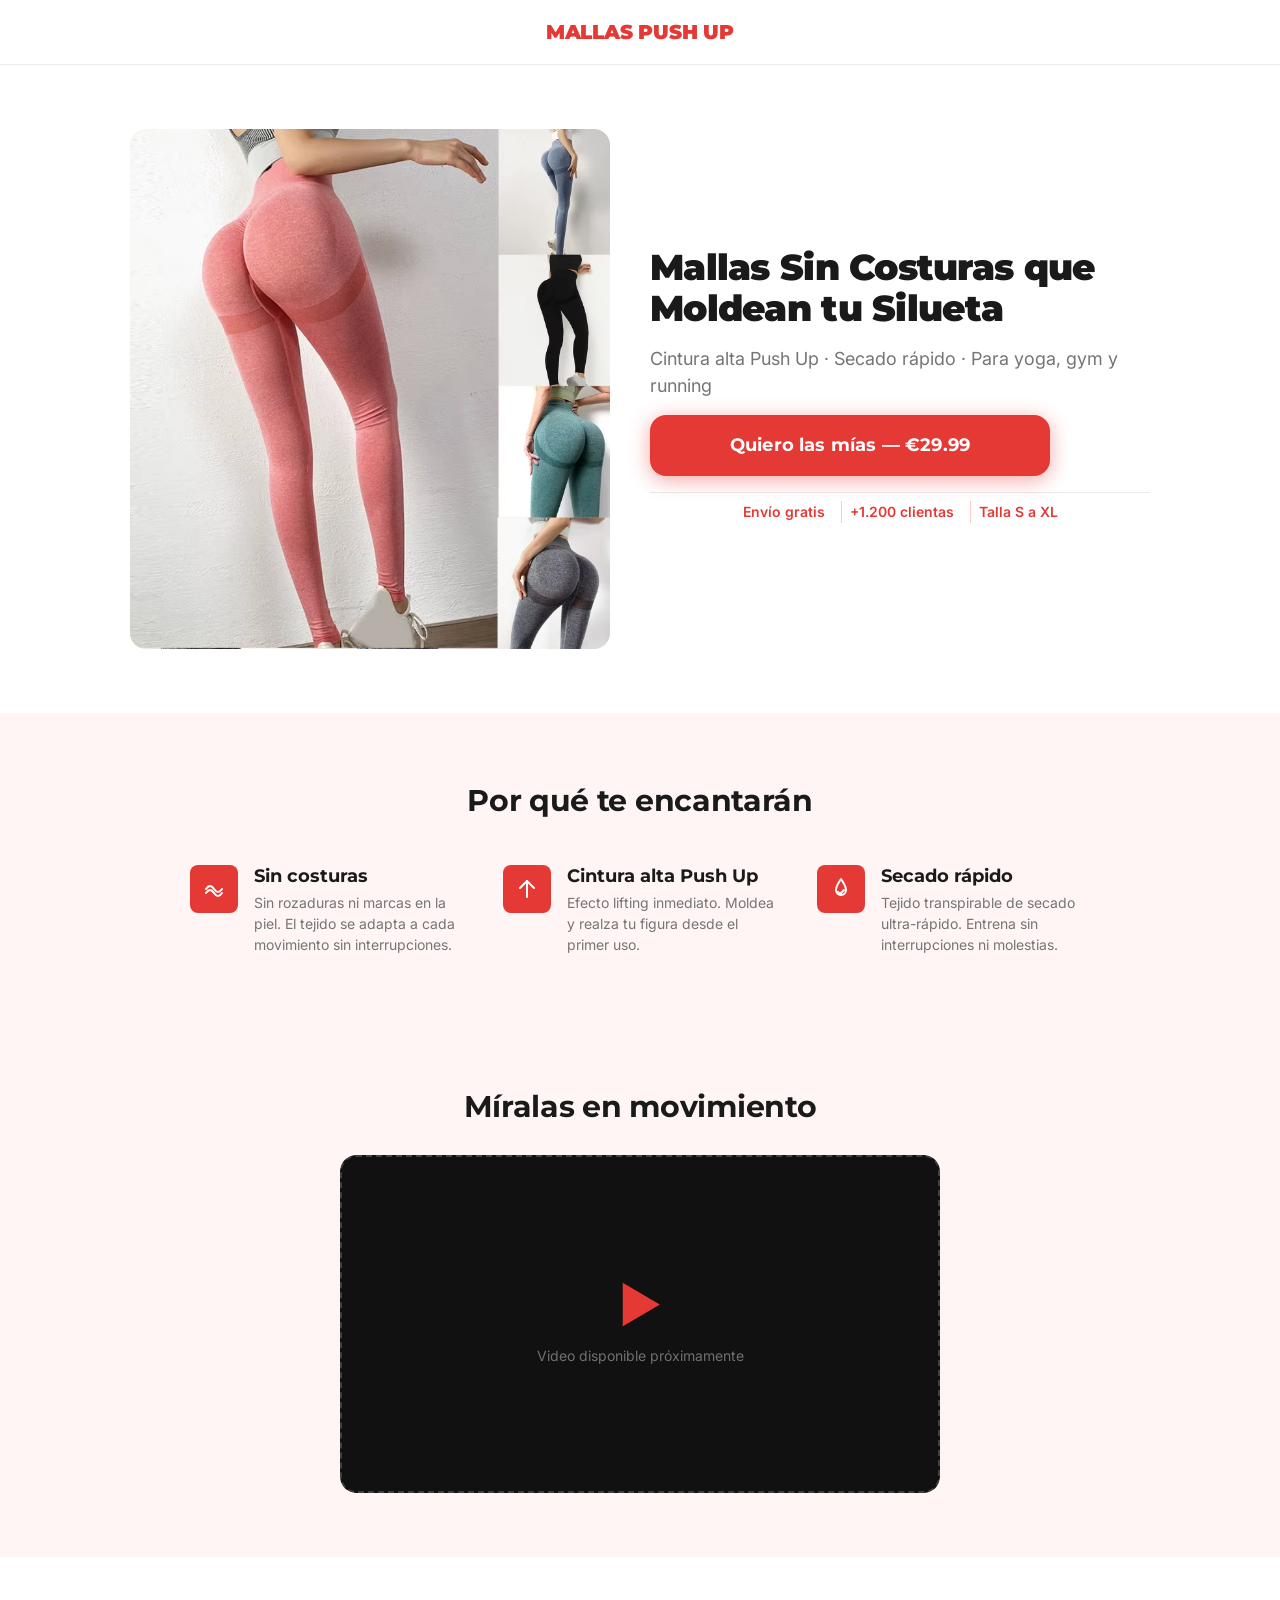
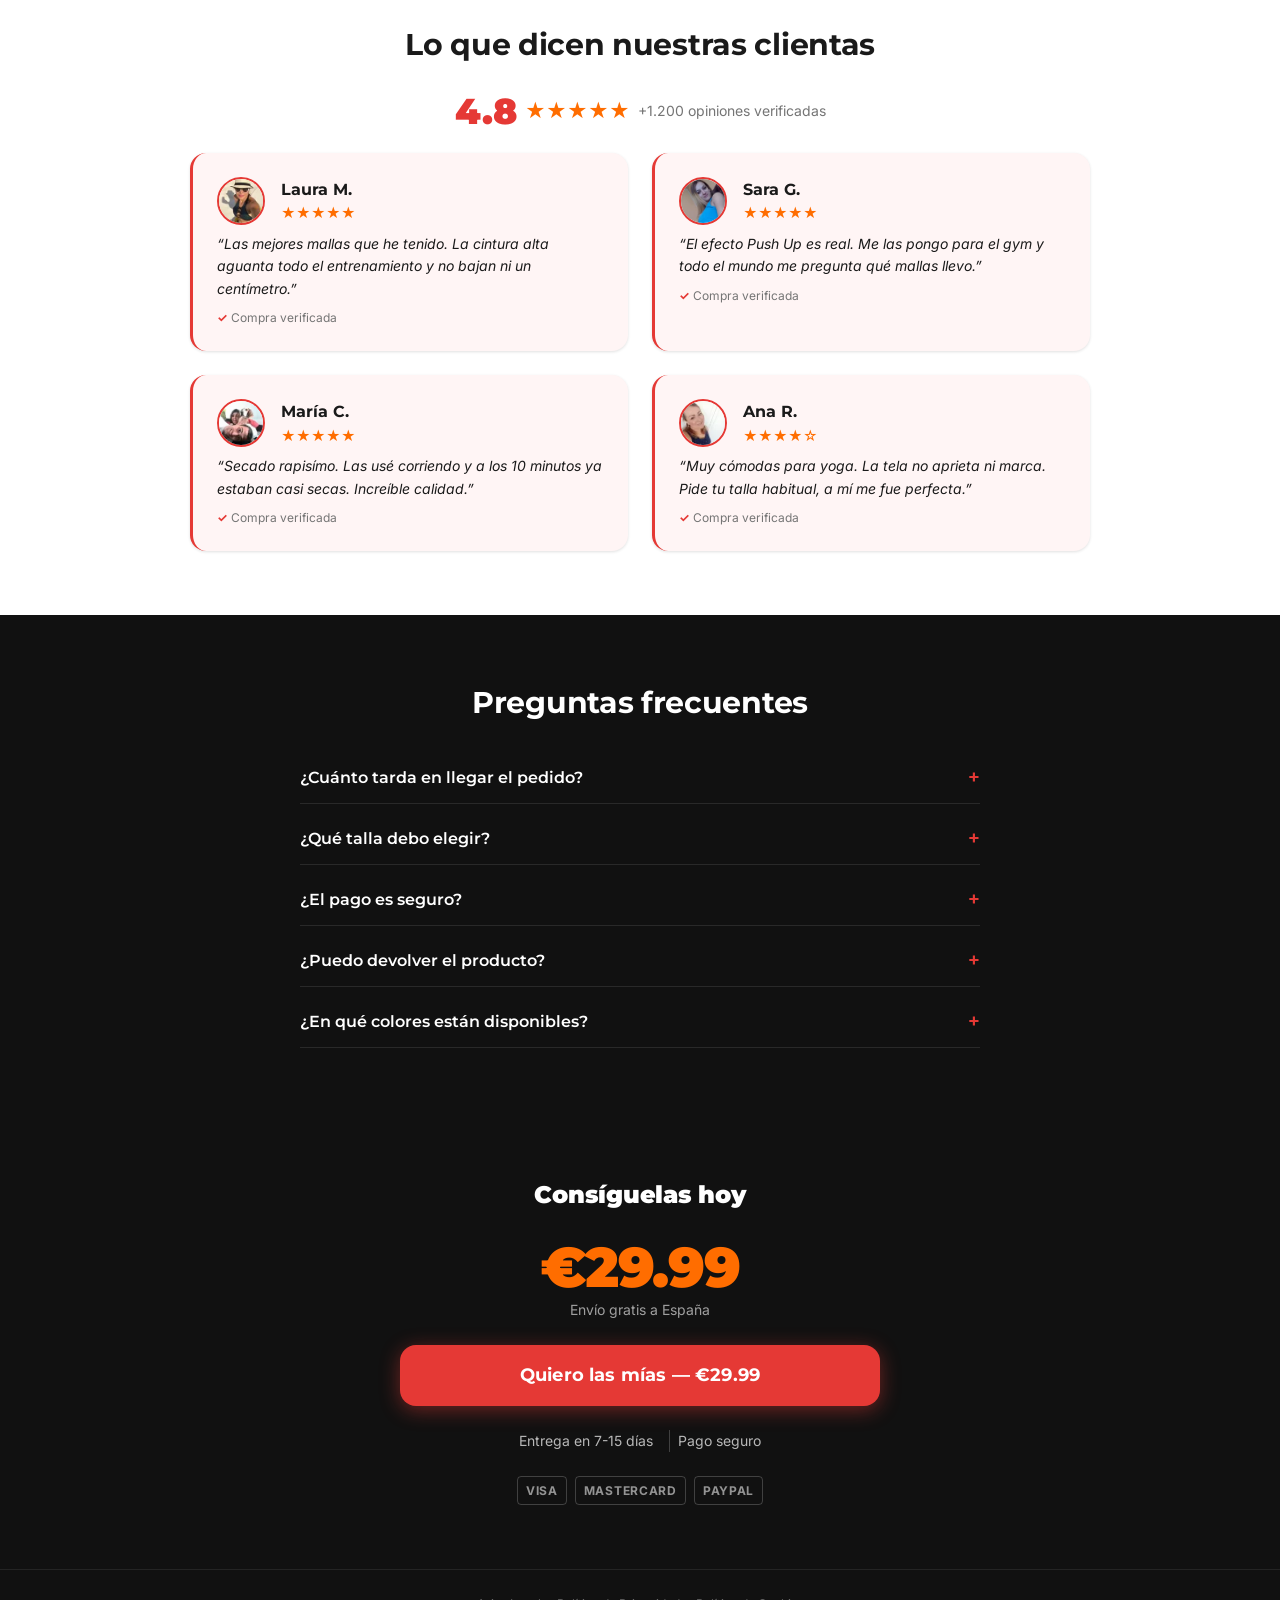
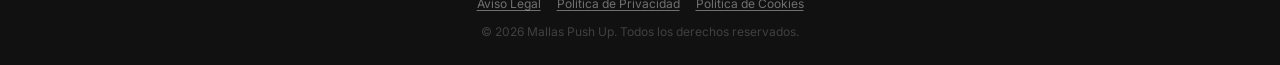
<file: landing-estructura.html>
<!DOCTYPE html>
<html lang="es">
<head>
  <meta charset="UTF-8">
  <meta name="viewport" content="width=device-width, initial-scale=1.0">

  <!-- ── TÍTULO Y DESCRIPCIÓN ──────────────────────────────────────── -->
  <title>Mallas Sin Costuras Push Up · Cintura Alta · €29.99 — Envío a España</title>
  <meta name="description" content="Mallas deportivas sin costuras para mujer con efecto Push Up. Cintura alta, secado rápido. Perfectas para yoga, gym y trotar. Solo €29.99. Envío gratis a España.">
  <link rel="canonical" href="https://DOMINIO-PENDIENTE/">

  <!-- ── PRECONNECT ─────────────────────────────────────────────────── -->
  <link rel="preconnect" href="https://fonts.googleapis.com">
  <link rel="preconnect" href="https://fonts.gstatic.com" crossorigin>
  <link rel="preconnect" href="https://js.stripe.com">

  <!-- ── PRELOAD HERO ───────────────────────────────────────────────── -->
  <link rel="preload" as="image" href="../../assets/images/mallas/mallas_colores.webp" fetchpriority="high">

  <!-- ── ESTILOS ────────────────────────────────────────────────────── -->
  <link rel="stylesheet" href="_brand_mallas.css">

  <!-- ── OPEN GRAPH ────────────────────────────────────────────────── -->
  <meta property="og:type" content="product">
  <meta property="og:site_name" content="Mallas Push Up">
  <meta property="og:url" content="https://DOMINIO-PENDIENTE/">
  <meta property="og:title" content="Mallas Sin Costuras Push Up · Cintura Alta · €29.99">
  <meta property="og:description" content="Mallas deportivas sin costuras con efecto Push Up. Cintura alta, secado rápido. Para yoga, gym y trotar. Solo €29.99. Envío gratis a España.">
  <meta property="og:image" content="https://DOMINIO-PENDIENTE/assets/images/mallas/mallas_colores.webp">
  <meta property="og:image:width" content="800">
  <meta property="og:image:height" content="800">
  <meta property="og:locale" content="es_ES">

  <!-- ── TWITTER CARD ──────────────────────────────────────────────── -->
  <meta name="twitter:card" content="summary_large_image">
  <meta name="twitter:title" content="Mallas Sin Costuras Push Up · Cintura Alta · €29.99">
  <meta name="twitter:description" content="Mallas deportivas sin costuras con efecto Push Up. Cintura alta, secado rápido. Solo €29.99. Envío gratis a España.">
  <meta name="twitter:image" content="https://DOMINIO-PENDIENTE/assets/images/mallas/mallas_colores.webp">

  <!-- ── STRUCTURED DATA ───────────────────────────────────────────── -->
  <script type="application/ld+json">
  {
    "@context": "https://schema.org",
    "@type": "Product",
    "name": "Mallas deportivas sin costuras para mujer, cintura alta Push Up",
    "description": "Mallas deportivas sin costuras para mujer. Cintura alta con efecto Push Up. Secado rápido, transpirable. Perfectas para yoga, gimnasio y trotar.",
    "image": "https://DOMINIO-PENDIENTE/assets/images/mallas/mallas_colores.webp",
    "brand": {
      "@type": "Brand",
      "name": "Mallas Push Up"
    },
    "offers": {
      "@type": "Offer",
      "priceCurrency": "EUR",
      "price": "29.99",
      "availability": "https://schema.org/InStock",
      "seller": {
        "@type": "Organization",
        "name": "Mallas Push Up"
      },
      "shippingDetails": {
        "@type": "OfferShippingDetails",
        "shippingDestination": {
          "@type": "DefinedRegion",
          "addressCountry": "ES"
        },
        "shippingRate": {
          "@type": "MonetaryAmount",
          "value": "0",
          "currency": "EUR"
        }
      }
    },
    "aggregateRating": {
      "@type": "AggregateRating",
      "ratingValue": "4.8",
      "reviewCount": "1200",
      "bestRating": "5",
      "worstRating": "1"
    },
    "review": [
      {
        "@type": "Review",
        "author": { "@type": "Person", "name": "Laura M." },
        "reviewRating": { "@type": "Rating", "ratingValue": "5", "bestRating": "5" },
        "reviewBody": "Las mejores mallas que he tenido. La cintura alta aguanta todo el entrenamiento y no bajan ni un centímetro."
      },
      {
        "@type": "Review",
        "author": { "@type": "Person", "name": "Sara G." },
        "reviewRating": { "@type": "Rating", "ratingValue": "5", "bestRating": "5" },
        "reviewBody": "El efecto Push Up es real. Me las pongo para el gym y todo el mundo me pregunta qué mallas llevo."
      },
      {
        "@type": "Review",
        "author": { "@type": "Person", "name": "María C." },
        "reviewRating": { "@type": "Rating", "ratingValue": "5", "bestRating": "5" },
        "reviewBody": "Secado rapidísimo. Las usé corriendo y a los 10 minutos ya estaban casi secas."
      },
      {
        "@type": "Review",
        "author": { "@type": "Person", "name": "Ana R." },
        "reviewRating": { "@type": "Rating", "ratingValue": "4", "bestRating": "5" },
        "reviewBody": "Muy cómodas para yoga. La tela no aprieta ni marca. Pide tu talla habitual."
      }
    ]
  }
  </script>

  <script type="application/ld+json">
  {
    "@context": "https://schema.org",
    "@type": "FAQPage",
    "mainEntity": [
      {
        "@type": "Question",
        "name": "¿Cuánto tarda en llegar el pedido?",
        "acceptedAnswer": { "@type": "Answer", "text": "El plazo de entrega es de 7 a 15 días hábiles a cualquier punto de España. Recibirás un número de seguimiento por email en cuanto el paquete salga." }
      },
      {
        "@type": "Question",
        "name": "¿Qué talla debo elegir?",
        "acceptedAnswer": { "@type": "Answer", "text": "Pide tu talla habitual. Las mallas tienen tejido elástico de cuatro vías que se adapta a tu cuerpo. Disponibles de S a XL." }
      },
      {
        "@type": "Question",
        "name": "¿El pago es seguro?",
        "acceptedAnswer": { "@type": "Answer", "text": "Sí. El pago lo gestiona Stripe, uno de los procesadores más seguros del mundo. Tus datos bancarios nunca pasan por nuestros servidores." }
      },
      {
        "@type": "Question",
        "name": "¿Puedo devolver el producto?",
        "acceptedAnswer": { "@type": "Answer", "text": "Si tienes algún problema con tu pedido, escríbenos por WhatsApp y lo resolvemos. Atención personalizada garantizada." }
      },
      {
        "@type": "Question",
        "name": "¿En qué colores están disponibles?",
        "acceptedAnswer": { "@type": "Answer", "text": "Disponibles en negro, rojo, azul, celeste, gris y verde." }
      }
    ]
  }
  </script>
</head>
<body>

  <header class="site-header">
    <div class="site-header__logo">
      <strong class="logo-text">Mallas Push Up</strong>
    </div>
  </header>

  <main>

    <section class="hero" aria-labelledby="hero-headline">
      <figure class="hero__image-wrapper">
        <img
          class="hero__image"
          src="../../assets/images/mallas/mallas_colores.webp"
          alt="Mallas deportivas sin costuras en varios colores, cintura alta Push Up para mujer"
          fetchpriority="high"
          width="800"
          height="800"
        >
      </figure>
      <div class="hero__content">
        <h1 id="hero-headline" class="hero__headline">Mallas Sin Costuras que Moldean tu Silueta</h1>
        <p class="hero__subheadline">Cintura alta Push Up &middot; Secado r&aacute;pido &middot; Para yoga, gym y running</p>
        <a class="cta-button" href="#checkout" aria-label="Comprar mallas deportivas por 29,99 euros">
          Quiero las m&iacute;as &mdash; &euro;29.99
        </a>
        <div class="trust-bar">
          <span>Env&iacute;o gratis</span>
          <span>+1.200 clientas</span>
          <span>Talla S a XL</span>
        </div>
      </div>
    </section>

    <section class="beneficios" aria-labelledby="beneficios-titulo">
      <h2 id="beneficios-titulo">Por qu&eacute; te encantar&aacute;n</h2>
      <ul class="beneficios__lista">

        <li class="beneficio-item">
          <span class="beneficio-item__icono" aria-hidden="true">
            <svg xmlns="http://www.w3.org/2000/svg" viewBox="0 0 24 24" fill="none" stroke="currentColor" stroke-width="2" stroke-linecap="round" stroke-linejoin="round" focusable="false">
              <path d="M4 12 Q8 6 12 12 Q16 18 20 12"/>
              <path d="M4 16 Q8 10 12 16 Q16 22 20 16"/>
            </svg>
          </span>
          <h3 class="beneficio-item__titulo">Sin costuras</h3>
          <p class="beneficio-item__texto">Sin rozaduras ni marcas en la piel. El tejido se adapta a cada movimiento sin interrupciones.</p>
        </li>

        <li class="beneficio-item">
          <span class="beneficio-item__icono" aria-hidden="true">
            <svg xmlns="http://www.w3.org/2000/svg" viewBox="0 0 24 24" fill="none" stroke="currentColor" stroke-width="2" stroke-linecap="round" stroke-linejoin="round" focusable="false">
              <path d="M12 20V4"/>
              <path d="M5 11l7-7 7 7"/>
            </svg>
          </span>
          <h3 class="beneficio-item__titulo">Cintura alta Push Up</h3>
          <p class="beneficio-item__texto">Efecto lifting inmediato. Moldea y realza tu figura desde el primer uso.</p>
        </li>

        <li class="beneficio-item">
          <span class="beneficio-item__icono" aria-hidden="true">
            <svg xmlns="http://www.w3.org/2000/svg" viewBox="0 0 24 24" fill="none" stroke="currentColor" stroke-width="2" stroke-linecap="round" stroke-linejoin="round" focusable="false">
              <path d="M12 2c-3.5 5-5 8-5 11a5 5 0 0010 0c0-3-1.5-6-5-11z"/>
              <path d="M9 15l2 2 4-4"/>
            </svg>
          </span>
          <h3 class="beneficio-item__titulo">Secado r&aacute;pido</h3>
          <p class="beneficio-item__texto">Tejido transpirable de secado ultra-r&aacute;pido. Entrena sin interrupciones ni molestias.</p>
        </li>

      </ul>
    </section>

    <section class="video-producto" aria-labelledby="video-titulo">
      <h2 id="video-titulo">M&iacute;ralas en movimiento</h2>
      <div class="video-producto__wrapper">
        <div class="video-producto__placeholder" aria-label="Video de producto pr&oacute;ximamente">
          <span class="video-producto__placeholder-icono" aria-hidden="true">&#9654;</span>
          <p class="video-producto__placeholder-texto">Video disponible pr&oacute;ximamente</p>
        </div>
        <!-- Cuando est&eacute; listo el video reemplazar el placeholder por:
        <video class="video-producto__video"
               src="assets/video/mallas-modelo.mp4"
               autoplay muted playsinline loop
               poster="../../assets/images/mallas/mallas_colores.webp">
        </video> -->
      </div>
    </section>

    <section class="resenas" aria-labelledby="resenas-titulo">
      <h2 id="resenas-titulo">Lo que dicen nuestras clientas</h2>
      <div class="resenas__agregado">
        <span class="resenas__puntuacion">4.8</span>
        <div class="resenas__estrellas" aria-label="4.8 sobre 5 estrellas">
          <span aria-hidden="true">&#9733;&#9733;&#9733;&#9733;&#9733;</span>
        </div>
        <span class="resenas__total">+1.200 opiniones verificadas</span>
      </div>
      <ul class="resenas__lista">

        <li class="resena-item">
          <div class="resena-item__header">
            <img class="resena-item__foto" src="../../assets/images/resenas/compradora-1.webp"
                 alt="Foto de Laura M., compradora verificada" loading="lazy" width="48" height="48">
            <div class="resena-item__meta">
              <strong class="resena-item__nombre">Laura M.</strong>
              <span class="resena-item__estrellas" aria-label="5 estrellas">&#9733;&#9733;&#9733;&#9733;&#9733;</span>
            </div>
          </div>
          <blockquote class="resena-item__texto">
            <p>&ldquo;Las mejores mallas que he tenido. La cintura alta aguanta todo el entrenamiento y no bajan ni un cent&iacute;metro.&rdquo;</p>
          </blockquote>
          <span class="resena-item__verificado">Compra verificada</span>
        </li>

        <li class="resena-item">
          <div class="resena-item__header">
            <img class="resena-item__foto" src="../../assets/images/resenas/compradora-2.webp"
                 alt="Foto de Sara G., compradora verificada" loading="lazy" width="48" height="48">
            <div class="resena-item__meta">
              <strong class="resena-item__nombre">Sara G.</strong>
              <span class="resena-item__estrellas" aria-label="5 estrellas">&#9733;&#9733;&#9733;&#9733;&#9733;</span>
            </div>
          </div>
          <blockquote class="resena-item__texto">
            <p>&ldquo;El efecto Push Up es real. Me las pongo para el gym y todo el mundo me pregunta qu&eacute; mallas llevo.&rdquo;</p>
          </blockquote>
          <span class="resena-item__verificado">Compra verificada</span>
        </li>

        <li class="resena-item">
          <div class="resena-item__header">
            <img class="resena-item__foto" src="../../assets/images/resenas/compradora-3.webp"
                 alt="Foto de Mar&iacute;a C., compradora verificada" loading="lazy" width="48" height="48">
            <div class="resena-item__meta">
              <strong class="resena-item__nombre">Mar&iacute;a C.</strong>
              <span class="resena-item__estrellas" aria-label="5 estrellas">&#9733;&#9733;&#9733;&#9733;&#9733;</span>
            </div>
          </div>
          <blockquote class="resena-item__texto">
            <p>&ldquo;Secado rapis&iacute;mo. Las us&eacute; corriendo y a los 10 minutos ya estaban casi secas. Incre&iacute;ble calidad.&rdquo;</p>
          </blockquote>
          <span class="resena-item__verificado">Compra verificada</span>
        </li>

        <li class="resena-item">
          <div class="resena-item__header">
            <img class="resena-item__foto" src="../../assets/images/resenas/compradora-4.webp"
                 alt="Foto de Ana R., compradora verificada" loading="lazy" width="48" height="48">
            <div class="resena-item__meta">
              <strong class="resena-item__nombre">Ana R.</strong>
              <span class="resena-item__estrellas" aria-label="4 estrellas">&#9733;&#9733;&#9733;&#9733;&#9734;</span>
            </div>
          </div>
          <blockquote class="resena-item__texto">
            <p>&ldquo;Muy c&oacute;modas para yoga. La tela no aprieta ni marca. Pide tu talla habitual, a m&iacute; me fue perfecta.&rdquo;</p>
          </blockquote>
          <span class="resena-item__verificado">Compra verificada</span>
        </li>

      </ul>
    </section>

    <section class="faq" aria-labelledby="faq-titulo">
      <h2 id="faq-titulo">Preguntas frecuentes</h2>
      <dl class="faq__lista">

        <div class="faq__item">
          <dt>
            <button class="faq__toggle" data-faq-toggle aria-expanded="false">
              &iquest;Cu&aacute;nto tarda en llegar el pedido?
              <span class="faq__icono" aria-hidden="true">+</span>
            </button>
          </dt>
          <dd class="faq__respuesta" hidden>
            <p>El plazo de entrega es de 7 a 15 d&iacute;as h&aacute;biles a cualquier punto de Espa&ntilde;a. Recibir&aacute;s un n&uacute;mero de seguimiento por email en cuanto el paquete salga.</p>
          </dd>
        </div>

        <div class="faq__item">
          <dt>
            <button class="faq__toggle" data-faq-toggle aria-expanded="false">
              &iquest;Qu&eacute; talla debo elegir?
              <span class="faq__icono" aria-hidden="true">+</span>
            </button>
          </dt>
          <dd class="faq__respuesta" hidden>
            <p>Pide tu talla habitual. Las mallas tienen tejido el&aacute;stico de cuatro v&iacute;as que se adapta a tu cuerpo. Disponibles de S a XL.</p>
          </dd>
        </div>

        <div class="faq__item">
          <dt>
            <button class="faq__toggle" data-faq-toggle aria-expanded="false">
              &iquest;El pago es seguro?
              <span class="faq__icono" aria-hidden="true">+</span>
            </button>
          </dt>
          <dd class="faq__respuesta" hidden>
            <p>S&iacute;. El pago lo gestiona Stripe, uno de los procesadores m&aacute;s seguros del mundo. Tus datos bancarios nunca pasan por nuestros servidores.</p>
          </dd>
        </div>

        <div class="faq__item">
          <dt>
            <button class="faq__toggle" data-faq-toggle aria-expanded="false">
              &iquest;Puedo devolver el producto?
              <span class="faq__icono" aria-hidden="true">+</span>
            </button>
          </dt>
          <dd class="faq__respuesta" hidden>
            <p>Si tienes alg&uacute;n problema con tu pedido, escr&iacute;benos por WhatsApp y lo resolvemos. Atenci&oacute;n personalizada garantizada.</p>
          </dd>
        </div>

        <div class="faq__item">
          <dt>
            <button class="faq__toggle" data-faq-toggle aria-expanded="false">
              &iquest;En qu&eacute; colores est&aacute;n disponibles?
              <span class="faq__icono" aria-hidden="true">+</span>
            </button>
          </dt>
          <dd class="faq__respuesta" hidden>
            <p>Disponibles en negro, rojo, azul, celeste, gris y verde. El color exacto puede variar ligeramente seg&uacute;n la pantalla.</p>
          </dd>
        </div>

      </dl>
    </section>

    <section class="checkout" id="checkout" aria-labelledby="checkout-titulo">
      <h2 id="checkout-titulo" class="checkout__titulo">Cons&iacute;guelas hoy</h2>
      <div class="checkout__precio">
        <span class="checkout__precio-valor">&euro;29.99</span>
        <span class="checkout__envio">Env&iacute;o gratis a Espa&ntilde;a</span>
      </div>
      <a class="cta-button" href="#" aria-label="Comprar mallas deportivas por 29,99 euros">
        Quiero las m&iacute;as &mdash; &euro;29.99
      </a>
      <div class="garantia">
        <span>Entrega en 7-15 d&iacute;as</span>
        <span>Pago seguro</span>
      </div>
      <div class="pagos" aria-label="M&eacute;todos de pago aceptados">
        <span class="pagos__item">Visa</span>
        <span class="pagos__item">Mastercard</span>
        <span class="pagos__item">PayPal</span>
      </div>
    </section>

  </main>

  <footer class="site-footer">
    <nav class="footer-legal" aria-label="P&aacute;ginas legales">
      <a href="legal/aviso-legal.html">Aviso Legal</a>
      <a href="legal/privacidad.html">Pol&iacute;tica de Privacidad</a>
      <a href="legal/cookies.html">Pol&iacute;tica de Cookies</a>
    </nav>
    <p class="footer-copyright">&copy; <span id="footer-year"></span> Mallas Push Up. Todos los derechos reservados.</p>
  </footer>

  <script type="module" defer src="_main.js"></script>
</body>
</html>
</file>
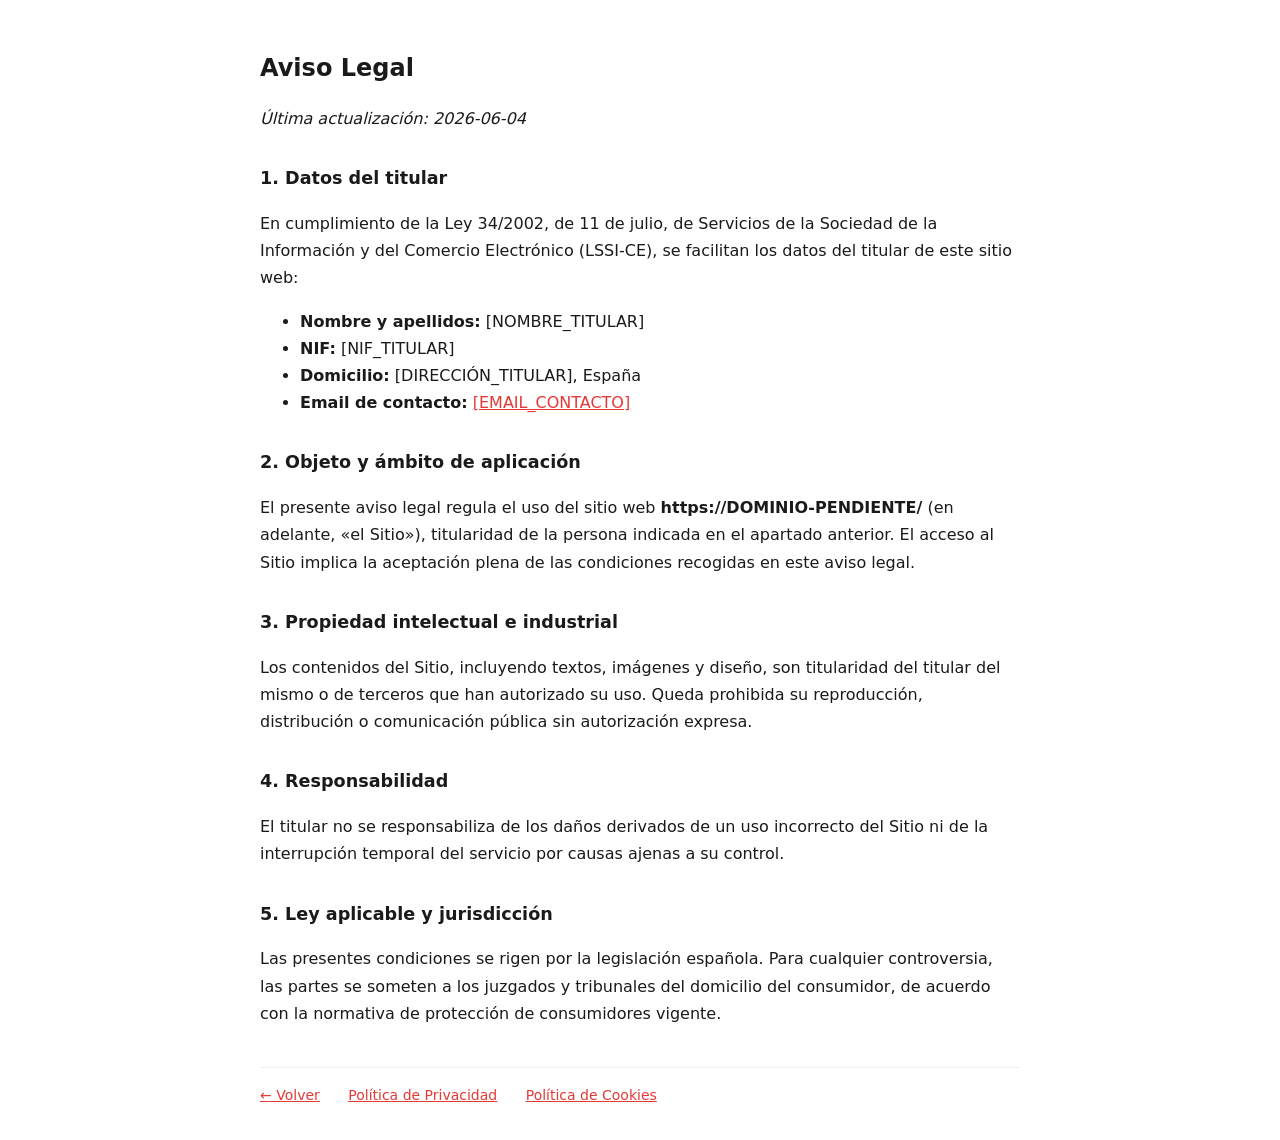
<file: legal/aviso-legal.html>
<!DOCTYPE html>
<html lang="es">
<head>
  <meta charset="UTF-8">
  <meta name="viewport" content="width=device-width, initial-scale=1.0">
  <title>Aviso Legal — Mallas Push Up</title>
  <meta name="robots" content="noindex, nofollow">
  <style>
    body { font-family: system-ui, sans-serif; max-width: 760px; margin: 0 auto; padding: 2rem 1.5rem; color: #1a1a1a; line-height: 1.7; }
    h1 { font-size: 1.5rem; margin-bottom: 0.5rem; }
    h2 { font-size: 1.1rem; margin-top: 2rem; }
    a { color: #E53935; }
    nav { margin-top: 2.5rem; border-top: 1px solid #eee; padding-top: 1rem; font-size: 0.875rem; }
    nav a { margin-right: 1.5rem; }
  </style>
</head>
<body>

  <h1>Aviso Legal</h1>
  <p><em>Última actualización: 2026-06-04</em></p>

  <h2>1. Datos del titular</h2>
  <p>
    En cumplimiento de la Ley 34/2002, de 11 de julio, de Servicios de la Sociedad de la Información y del Comercio Electrónico (LSSI-CE), se facilitan los datos del titular de este sitio web:
  </p>
  <ul>
    <li><strong>Nombre y apellidos:</strong> [NOMBRE_TITULAR]</li>
    <li><strong>NIF:</strong> [NIF_TITULAR]</li>
    <li><strong>Domicilio:</strong> [DIRECCIÓN_TITULAR], España</li>
    <li><strong>Email de contacto:</strong> <a href="mailto:[EMAIL_CONTACTO]">[EMAIL_CONTACTO]</a></li>
  </ul>

  <h2>2. Objeto y ámbito de aplicación</h2>
  <p>
    El presente aviso legal regula el uso del sitio web <strong>https://DOMINIO-PENDIENTE/</strong> (en adelante, «el Sitio»), titularidad de la persona indicada en el apartado anterior.
    El acceso al Sitio implica la aceptación plena de las condiciones recogidas en este aviso legal.
  </p>

  <h2>3. Propiedad intelectual e industrial</h2>
  <p>
    Los contenidos del Sitio, incluyendo textos, imágenes y diseño, son titularidad del titular del mismo o de terceros que han autorizado su uso.
    Queda prohibida su reproducción, distribución o comunicación pública sin autorización expresa.
  </p>

  <h2>4. Responsabilidad</h2>
  <p>
    El titular no se responsabiliza de los daños derivados de un uso incorrecto del Sitio ni de la interrupción temporal del servicio por causas ajenas a su control.
  </p>

  <h2>5. Ley aplicable y jurisdicción</h2>
  <p>
    Las presentes condiciones se rigen por la legislación española. Para cualquier controversia, las partes se someten a los juzgados y tribunales del domicilio del consumidor, de acuerdo con la normativa de protección de consumidores vigente.
  </p>

  <nav>
    <a href="../landing-estructura.html">← Volver</a>
    <a href="privacidad.html">Política de Privacidad</a>
    <a href="cookies.html">Política de Cookies</a>
  </nav>

</body>
</html>
</file>
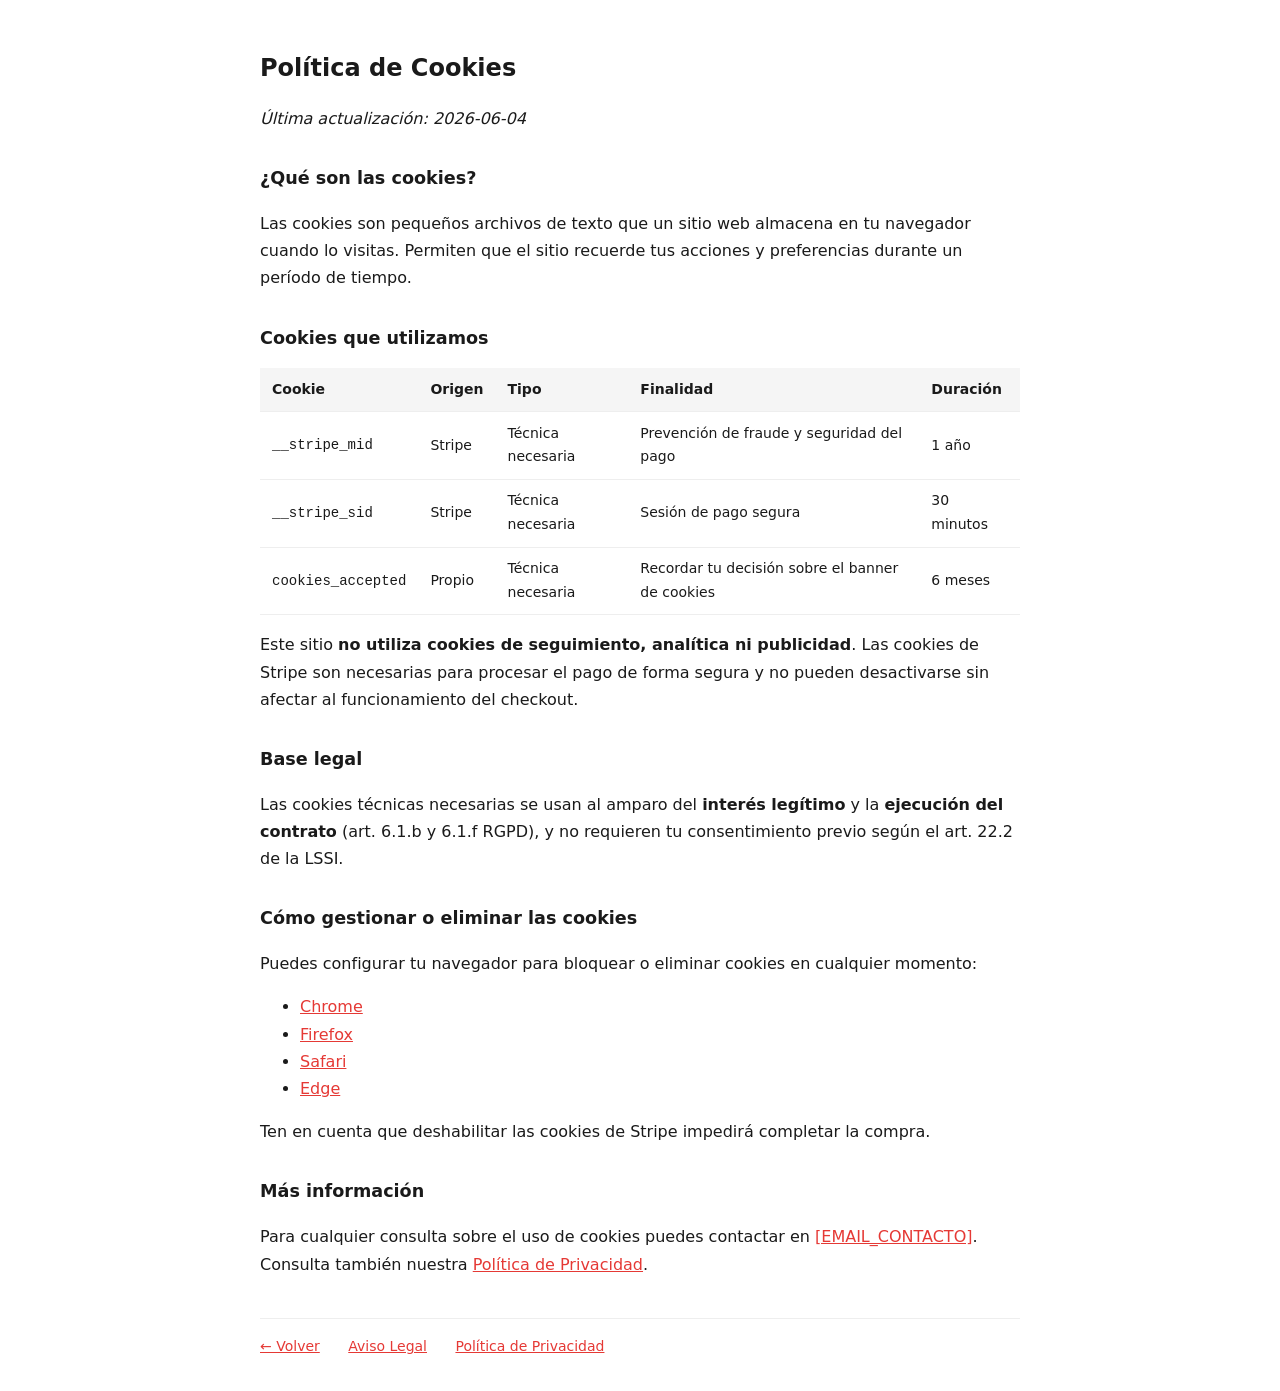
<file: legal/cookies.html>
<!DOCTYPE html>
<html lang="es">
<head>
  <meta charset="UTF-8">
  <meta name="viewport" content="width=device-width, initial-scale=1.0">
  <title>Política de Cookies — Mallas Push Up</title>
  <meta name="robots" content="noindex, nofollow">
  <style>
    body { font-family: system-ui, sans-serif; max-width: 760px; margin: 0 auto; padding: 2rem 1.5rem; color: #1a1a1a; line-height: 1.7; }
    h1 { font-size: 1.5rem; margin-bottom: 0.5rem; }
    h2 { font-size: 1.1rem; margin-top: 2rem; }
    a { color: #E53935; }
    table { width: 100%; border-collapse: collapse; font-size: 0.875rem; }
    th, td { text-align: left; padding: 0.6rem 0.75rem; border-bottom: 1px solid #eee; }
    th { background: #f5f5f5; }
    nav { margin-top: 2.5rem; border-top: 1px solid #eee; padding-top: 1rem; font-size: 0.875rem; }
    nav a { margin-right: 1.5rem; }
  </style>
</head>
<body>

  <h1>Política de Cookies</h1>
  <p><em>Última actualización: 2026-06-04</em></p>

  <h2>¿Qué son las cookies?</h2>
  <p>
    Las cookies son pequeños archivos de texto que un sitio web almacena en tu navegador cuando lo visitas.
    Permiten que el sitio recuerde tus acciones y preferencias durante un período de tiempo.
  </p>

  <h2>Cookies que utilizamos</h2>
  <table>
    <thead>
      <tr>
        <th>Cookie</th>
        <th>Origen</th>
        <th>Tipo</th>
        <th>Finalidad</th>
        <th>Duración</th>
      </tr>
    </thead>
    <tbody>
      <tr>
        <td><code>__stripe_mid</code></td>
        <td>Stripe</td>
        <td>Técnica necesaria</td>
        <td>Prevención de fraude y seguridad del pago</td>
        <td>1 año</td>
      </tr>
      <tr>
        <td><code>__stripe_sid</code></td>
        <td>Stripe</td>
        <td>Técnica necesaria</td>
        <td>Sesión de pago segura</td>
        <td>30 minutos</td>
      </tr>
      <tr>
        <td><code>cookies_accepted</code></td>
        <td>Propio</td>
        <td>Técnica necesaria</td>
        <td>Recordar tu decisión sobre el banner de cookies</td>
        <td>6 meses</td>
      </tr>
    </tbody>
  </table>

  <p>
    Este sitio <strong>no utiliza cookies de seguimiento, analítica ni publicidad</strong>.
    Las cookies de Stripe son necesarias para procesar el pago de forma segura y no pueden desactivarse sin afectar al funcionamiento del checkout.
  </p>

  <h2>Base legal</h2>
  <p>
    Las cookies técnicas necesarias se usan al amparo del <strong>interés legítimo</strong> y la <strong>ejecución del contrato</strong> (art. 6.1.b y 6.1.f RGPD), y no requieren tu consentimiento previo según el art. 22.2 de la LSSI.
  </p>

  <h2>Cómo gestionar o eliminar las cookies</h2>
  <p>Puedes configurar tu navegador para bloquear o eliminar cookies en cualquier momento:</p>
  <ul>
    <li><a href="https://support.google.com/chrome/answer/95647" target="_blank" rel="noopener">Chrome</a></li>
    <li><a href="https://support.mozilla.org/es/kb/habilitar-y-deshabilitar-cookies-sitios-web-rastrear-preferencias" target="_blank" rel="noopener">Firefox</a></li>
    <li><a href="https://support.apple.com/es-es/guide/safari/sfri11471/mac" target="_blank" rel="noopener">Safari</a></li>
    <li><a href="https://support.microsoft.com/es-es/microsoft-edge/eliminar-las-cookies-en-microsoft-edge-63947406-40ac-c3b8-57b9-2a946a29ae09" target="_blank" rel="noopener">Edge</a></li>
  </ul>
  <p>Ten en cuenta que deshabilitar las cookies de Stripe impedirá completar la compra.</p>

  <h2>Más información</h2>
  <p>
    Para cualquier consulta sobre el uso de cookies puedes contactar en
    <a href="mailto:[EMAIL_CONTACTO]">[EMAIL_CONTACTO]</a>.
    Consulta también nuestra <a href="privacidad.html">Política de Privacidad</a>.
  </p>

  <nav>
    <a href="../landing-estructura.html">← Volver</a>
    <a href="aviso-legal.html">Aviso Legal</a>
    <a href="privacidad.html">Política de Privacidad</a>
  </nav>

</body>
</html>
</file>
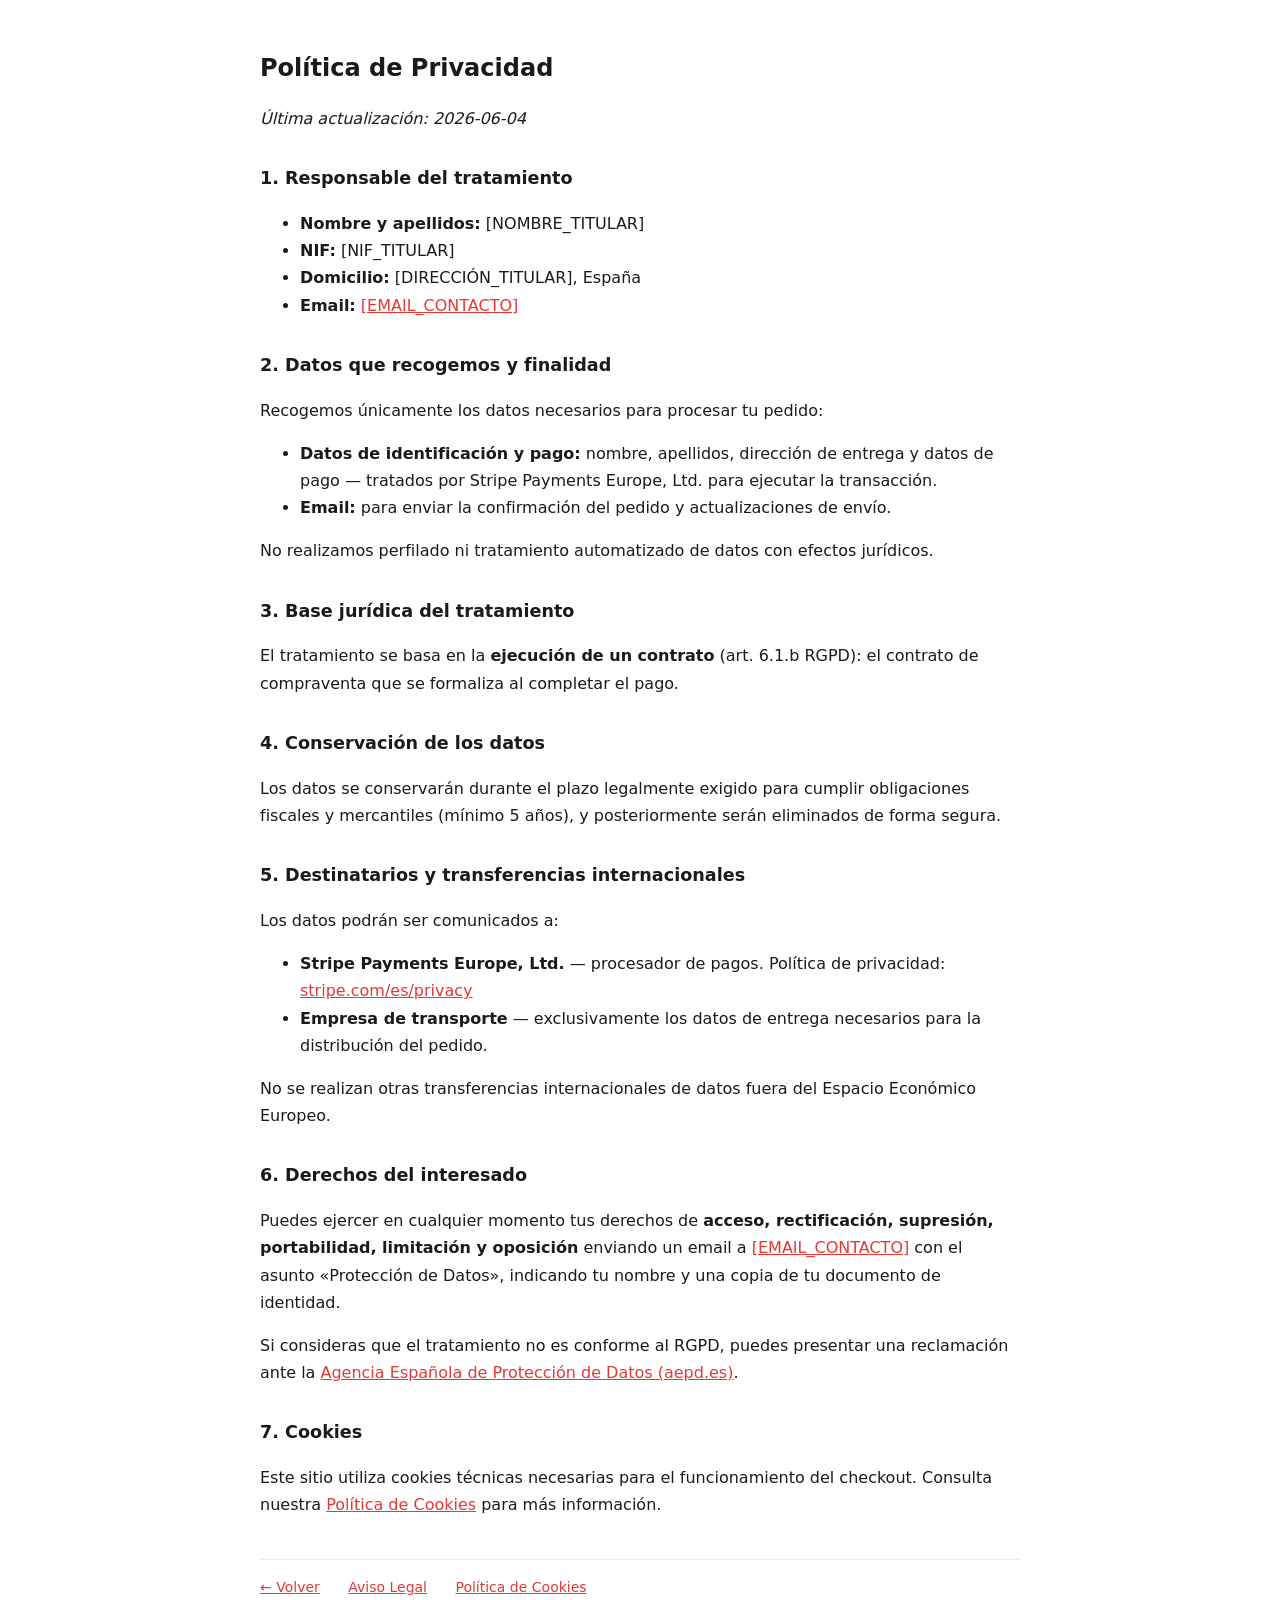
<file: legal/privacidad.html>
<!DOCTYPE html>
<html lang="es">
<head>
  <meta charset="UTF-8">
  <meta name="viewport" content="width=device-width, initial-scale=1.0">
  <title>Política de Privacidad — Mallas Push Up</title>
  <meta name="robots" content="noindex, nofollow">
  <style>
    body { font-family: system-ui, sans-serif; max-width: 760px; margin: 0 auto; padding: 2rem 1.5rem; color: #1a1a1a; line-height: 1.7; }
    h1 { font-size: 1.5rem; margin-bottom: 0.5rem; }
    h2 { font-size: 1.1rem; margin-top: 2rem; }
    a { color: #E53935; }
    nav { margin-top: 2.5rem; border-top: 1px solid #eee; padding-top: 1rem; font-size: 0.875rem; }
    nav a { margin-right: 1.5rem; }
  </style>
</head>
<body>

  <h1>Política de Privacidad</h1>
  <p><em>Última actualización: 2026-06-04</em></p>

  <h2>1. Responsable del tratamiento</h2>
  <ul>
    <li><strong>Nombre y apellidos:</strong> [NOMBRE_TITULAR]</li>
    <li><strong>NIF:</strong> [NIF_TITULAR]</li>
    <li><strong>Domicilio:</strong> [DIRECCIÓN_TITULAR], España</li>
    <li><strong>Email:</strong> <a href="mailto:[EMAIL_CONTACTO]">[EMAIL_CONTACTO]</a></li>
  </ul>

  <h2>2. Datos que recogemos y finalidad</h2>
  <p>Recogemos únicamente los datos necesarios para procesar tu pedido:</p>
  <ul>
    <li><strong>Datos de identificación y pago:</strong> nombre, apellidos, dirección de entrega y datos de pago — tratados por Stripe Payments Europe, Ltd. para ejecutar la transacción.</li>
    <li><strong>Email:</strong> para enviar la confirmación del pedido y actualizaciones de envío.</li>
  </ul>
  <p>No realizamos perfilado ni tratamiento automatizado de datos con efectos jurídicos.</p>

  <h2>3. Base jurídica del tratamiento</h2>
  <p>
    El tratamiento se basa en la <strong>ejecución de un contrato</strong> (art. 6.1.b RGPD): el contrato de compraventa que se formaliza al completar el pago.
  </p>

  <h2>4. Conservación de los datos</h2>
  <p>
    Los datos se conservarán durante el plazo legalmente exigido para cumplir obligaciones fiscales y mercantiles (mínimo 5 años), y posteriormente serán eliminados de forma segura.
  </p>

  <h2>5. Destinatarios y transferencias internacionales</h2>
  <p>Los datos podrán ser comunicados a:</p>
  <ul>
    <li><strong>Stripe Payments Europe, Ltd.</strong> — procesador de pagos. Política de privacidad: <a href="https://stripe.com/es/privacy" target="_blank" rel="noopener">stripe.com/es/privacy</a></li>
    <li><strong>Empresa de transporte</strong> — exclusivamente los datos de entrega necesarios para la distribución del pedido.</li>
  </ul>
  <p>No se realizan otras transferencias internacionales de datos fuera del Espacio Económico Europeo.</p>

  <h2>6. Derechos del interesado</h2>
  <p>Puedes ejercer en cualquier momento tus derechos de <strong>acceso, rectificación, supresión, portabilidad, limitación y oposición</strong> enviando un email a <a href="mailto:[EMAIL_CONTACTO]">[EMAIL_CONTACTO]</a> con el asunto «Protección de Datos», indicando tu nombre y una copia de tu documento de identidad.</p>
  <p>Si consideras que el tratamiento no es conforme al RGPD, puedes presentar una reclamación ante la <a href="https://www.aepd.es" target="_blank" rel="noopener">Agencia Española de Protección de Datos (aepd.es)</a>.</p>

  <h2>7. Cookies</h2>
  <p>Este sitio utiliza cookies técnicas necesarias para el funcionamiento del checkout. Consulta nuestra <a href="cookies.html">Política de Cookies</a> para más información.</p>

  <nav>
    <a href="../landing-estructura.html">← Volver</a>
    <a href="aviso-legal.html">Aviso Legal</a>
    <a href="cookies.html">Política de Cookies</a>
  </nav>

</body>
</html>
</file>
<file: _brand_mallas.css>
@import url('https://fonts.googleapis.com/css2?family=Montserrat:wght@700;900&family=Inter:wght@400;600&display=swap');

/* ============================================================
   VARIABLES
   ============================================================ */
:root {
  --color-primary:      #E53935;
  --color-primary-dark: #B71C1C;
  --color-accent:       #FF6D00;
  --color-bg:           #FFFFFF;
  --color-bg-alt:       #FFF5F5;
  --color-bg-dark:      #111111;
  --color-text:         #1A1A1A;
  --color-text-inv:     #FFFFFF;
  --color-muted:        #757575;

  --font-heading: 'Montserrat', sans-serif;
  --font-body:    'Inter', sans-serif;

  --text-xs:   0.75rem;
  --text-sm:   0.875rem;
  --text-base: 1rem;
  --text-lg:   1.125rem;
  --text-xl:   1.25rem;
  --text-2xl:  1.5rem;
  --text-3xl:  1.875rem;
  --text-4xl:  2.25rem;

  --space-xs:  4px;
  --space-sm:  8px;
  --space-md:  16px;
  --space-lg:  24px;
  --space-xl:  40px;
  --space-2xl: 64px;

  --radius-sm:  4px;
  --radius-md:  8px;
  --radius-lg:  16px;

  --shadow-sm:  0 1px 3px rgba(0, 0, 0, 0.12);
  --shadow-md:  0 4px 12px rgba(0, 0, 0, 0.15);
  --shadow-cta: 0 4px 20px rgba(229, 57, 53, 0.45);
}

/* ============================================================
   RESET
   ============================================================ */
*, *::before, *::after {
  box-sizing: border-box;
  margin: 0;
  padding: 0;
}

html {
  font-size: 16px;
  scroll-behavior: smooth;
}

body {
  font-family: var(--font-body);
  font-size: var(--text-base);
  color: var(--color-text);
  background-color: var(--color-bg);
  line-height: 1.6;
  -webkit-font-smoothing: antialiased;
  padding-bottom: 76px; /* espacio para sticky CTA bar */
}

img {
  max-width: 100%;
  height: auto;
  display: block;
}

a {
  color: inherit;
  text-decoration: none;
}

ul {
  list-style: none;
}

@media (prefers-reduced-motion: reduce) {
  *, *::before, *::after {
    animation-duration: 0.01ms !important;
    transition-duration: 0.01ms !important;
  }
}

/* ============================================================
   CTA BUTTON
   ============================================================ */
.cta-button {
  display: flex;
  align-items: center;
  justify-content: center;
  width: 100%;
  min-height: 48px;
  padding: var(--space-md) var(--space-lg);
  background-color: var(--color-primary);
  color: var(--color-text-inv);
  font-family: var(--font-heading);
  font-size: var(--text-lg);
  font-weight: 700;
  text-align: center;
  border-radius: var(--radius-lg);
  cursor: pointer;
  box-shadow: var(--shadow-cta);
  transition: background-color 0.15s ease, transform 0.1s ease;
  letter-spacing: 0.01em;
}

.cta-button:hover {
  background-color: var(--color-primary-dark);
}

.cta-button:active {
  transform: scale(0.97);
}

/* ============================================================
   HEADER
   ============================================================ */
.site-header {
  padding: var(--space-sm) var(--space-md);
  text-align: center;
  background-color: var(--color-bg);
  border-bottom: 1px solid rgba(0, 0, 0, 0.08);
}

.logo-text {
  font-family: var(--font-heading);
  font-size: var(--text-xl);
  font-weight: 900;
  color: var(--color-primary);
  letter-spacing: -0.01em;
  text-transform: uppercase;
}

/* ============================================================
   HERO
   ============================================================ */
.hero {
  display: flex;
  flex-direction: column;
}

.hero__image-wrapper {
  width: 100%;
  aspect-ratio: 1 / 1;
  overflow: hidden;
  margin: 0;
}

.hero__image {
  width: 100%;
  height: 100%;
  object-fit: cover;
  object-position: center top;
}

.hero__content {
  padding: var(--space-lg) var(--space-md);
  display: flex;
  flex-direction: column;
  gap: var(--space-md);
}

.hero__headline {
  font-family: var(--font-heading);
  font-size: var(--text-3xl);
  font-weight: 900;
  line-height: 1.15;
  color: var(--color-text);
  letter-spacing: -0.02em;
}

.hero__subheadline {
  font-size: var(--text-base);
  color: var(--color-muted);
  line-height: 1.5;
}

/* ============================================================
   TRUST BAR
   ============================================================ */
.trust-bar {
  display: flex;
  flex-wrap: wrap;
  justify-content: center;
  align-items: center;
  gap: var(--space-xs) var(--space-sm);
  padding: var(--space-sm) 0;
  border-top: 1px solid rgba(0, 0, 0, 0.08);
}

.trust-bar span {
  font-size: var(--text-sm);
  font-weight: 600;
  color: var(--color-primary);
  white-space: nowrap;
  padding: 0 var(--space-sm);
}

.trust-bar span + span {
  border-left: 1px solid rgba(229, 57, 53, 0.25);
}

/* ============================================================
   BENEFICIOS
   ============================================================ */
.beneficios {
  padding: var(--space-xl) var(--space-md);
  background-color: var(--color-bg-alt);
}

.beneficios > h2 {
  font-family: var(--font-heading);
  font-size: var(--text-2xl);
  font-weight: 700;
  color: var(--color-text);
  text-align: center;
  margin-bottom: var(--space-lg);
  letter-spacing: -0.01em;
}

.beneficios__lista {
  display: flex;
  flex-direction: column;
  gap: var(--space-lg);
}

.beneficio-item {
  display: grid;
  grid-template-columns: 48px 1fr;
  grid-template-rows: auto auto;
  column-gap: var(--space-md);
  align-items: start;
}

.beneficio-item__icono {
  grid-column: 1;
  grid-row: 1 / 3;
  display: flex;
  align-items: center;
  justify-content: center;
  width: 48px;
  height: 48px;
  background-color: var(--color-primary);
  border-radius: var(--radius-md);
  color: var(--color-text-inv);
  flex-shrink: 0;
}

.beneficio-item__icono svg {
  width: 24px;
  height: 24px;
}

.beneficio-item__titulo {
  grid-column: 2;
  grid-row: 1;
  font-family: var(--font-heading);
  font-size: var(--text-lg);
  font-weight: 700;
  color: var(--color-text);
  line-height: 1.3;
}

.beneficio-item__texto {
  grid-column: 2;
  grid-row: 2;
  font-size: var(--text-sm);
  color: var(--color-muted);
  line-height: 1.5;
  margin-top: var(--space-xs);
}

/* ============================================================
   CHECKOUT
   ============================================================ */
.checkout {
  padding: var(--space-xl) var(--space-md);
  background-color: var(--color-bg-dark);
  color: var(--color-text-inv);
  text-align: center;
  display: flex;
  flex-direction: column;
  align-items: center;
  gap: var(--space-lg);
}

.checkout__titulo {
  font-family: var(--font-heading);
  font-size: var(--text-2xl);
  font-weight: 900;
  letter-spacing: -0.01em;
}

.checkout__precio {
  display: flex;
  flex-direction: column;
  align-items: center;
  gap: var(--space-xs);
}

.checkout__precio-valor {
  font-family: var(--font-heading);
  font-size: var(--text-4xl);
  font-weight: 900;
  color: var(--color-accent);
  letter-spacing: -0.02em;
  line-height: 1;
}

.checkout__envio {
  font-size: var(--text-sm);
  color: rgba(255, 255, 255, 0.6);
}

.checkout .cta-button {
  max-width: 480px;
}

/* ============================================================
   GARANTIA
   ============================================================ */
.garantia {
  display: flex;
  flex-wrap: wrap;
  justify-content: center;
  align-items: center;
  gap: var(--space-xs) var(--space-sm);
}

.garantia span {
  font-size: var(--text-sm);
  color: rgba(255, 255, 255, 0.7);
  white-space: nowrap;
  padding: 0 var(--space-sm);
}

.garantia span + span {
  border-left: 1px solid rgba(255, 255, 255, 0.2);
}

/* ============================================================
   PAGOS
   ============================================================ */
.pagos {
  display: flex;
  justify-content: center;
  align-items: center;
  gap: var(--space-sm);
}

.pagos__item {
  font-size: var(--text-xs);
  font-weight: 700;
  color: rgba(255, 255, 255, 0.55);
  text-transform: uppercase;
  letter-spacing: 0.06em;
  border: 1px solid rgba(255, 255, 255, 0.2);
  padding: var(--space-xs) var(--space-sm);
  border-radius: var(--radius-sm);
}

/* ============================================================
   FOOTER
   ============================================================ */
.site-footer {
  padding: var(--space-lg) var(--space-md);
  background-color: var(--color-bg-dark);
  border-top: 1px solid rgba(255, 255, 255, 0.08);
  text-align: center;
}

.footer-legal {
  display: flex;
  flex-wrap: wrap;
  justify-content: center;
  gap: var(--space-xs) var(--space-md);
  margin-bottom: var(--space-sm);
}

.footer-legal a {
  font-size: var(--text-xs);
  color: rgba(255, 255, 255, 0.4);
  text-decoration: underline;
  text-underline-offset: 2px;
  transition: color 0.15s ease;
}

.footer-legal a:hover {
  color: rgba(255, 255, 255, 0.8);
}

.footer-copyright {
  font-size: var(--text-xs);
  color: rgba(255, 255, 255, 0.2);
}

/* ============================================================
   STICKY CTA BAR (móvil)
   — Requiere elemento .sticky-cta-bar en HTML (solicitud a FRONT)
   — JS añade .is-hidden cuando el CTA principal es visible en viewport
   ============================================================ */
.sticky-cta-bar {
  position: fixed;
  bottom: 0;
  left: 0;
  right: 0;
  padding: var(--space-sm) var(--space-md);
  padding-bottom: calc(var(--space-sm) + env(safe-area-inset-bottom, 0px));
  background-color: var(--color-bg);
  border-top: 2px solid var(--color-primary);
  box-shadow: 0 -4px 16px rgba(0, 0, 0, 0.15);
  z-index: 100;
}

.sticky-cta-bar.is-hidden {
  display: none;
}

/* ============================================================
   VIDEO PRODUCTO
   ============================================================ */
.video-producto {
  padding: var(--space-xl) var(--space-md);
  background-color: var(--color-bg-alt);
  text-align: center;
}

.video-producto > h2 {
  font-family: var(--font-heading);
  font-size: var(--text-2xl);
  font-weight: 700;
  color: var(--color-text);
  margin-bottom: var(--space-lg);
  letter-spacing: -0.01em;
}

.video-producto__wrapper {
  max-width: 360px;
  margin: 0 auto;
  border-radius: var(--radius-lg);
  overflow: hidden;
}

.video-producto__placeholder {
  aspect-ratio: 9 / 16;
  background-color: var(--color-bg-dark);
  display: flex;
  flex-direction: column;
  align-items: center;
  justify-content: center;
  gap: var(--space-md);
  border: 2px dashed rgba(255, 255, 255, 0.2);
  border-radius: var(--radius-lg);
}

.video-producto__placeholder-icono {
  font-size: 48px;
  color: var(--color-primary);
  cursor: pointer;
  line-height: 1;
}

.video-producto__placeholder-texto {
  font-size: var(--text-sm);
  color: rgba(255, 255, 255, 0.4);
}

.video-producto__video {
  width: 100%;
  display: block;
}

/* ============================================================
   RESEÑAS
   ============================================================ */
.resenas {
  padding: var(--space-xl) var(--space-md);
  background-color: var(--color-bg);
}

.resenas > h2 {
  font-family: var(--font-heading);
  font-size: var(--text-2xl);
  font-weight: 700;
  color: var(--color-text);
  text-align: center;
  margin-bottom: var(--space-lg);
  letter-spacing: -0.01em;
}

.resenas__agregado {
  display: flex;
  align-items: center;
  justify-content: center;
  gap: var(--space-sm);
  margin-bottom: var(--space-lg);
}

.resenas__puntuacion {
  font-family: var(--font-heading);
  font-size: var(--text-4xl);
  font-weight: 900;
  color: var(--color-primary);
  line-height: 1;
}

.resenas__estrellas {
  font-size: var(--text-xl);
  color: var(--color-accent);
  line-height: 1;
}

.resenas__total {
  font-size: var(--text-sm);
  color: var(--color-muted);
}

.resenas__lista {
  display: flex;
  flex-direction: column;
  gap: var(--space-lg);
}

.resena-item {
  padding: var(--space-lg);
  background-color: var(--color-bg-alt);
  border-radius: var(--radius-lg);
  border-left: 3px solid var(--color-primary);
  box-shadow: var(--shadow-sm);
}

.resena-item__header {
  display: flex;
  align-items: center;
  gap: var(--space-md);
  margin-bottom: var(--space-sm);
}

.resena-item__foto {
  width: 48px;
  height: 48px;
  border-radius: 50%;
  object-fit: cover;
  border: 2px solid var(--color-primary);
  flex-shrink: 0;
}

.resena-item__nombre {
  display: block;
  font-family: var(--font-heading);
  font-size: var(--text-base);
  font-weight: 700;
  color: var(--color-text);
}

.resena-item__estrellas {
  display: block;
  font-size: var(--text-sm);
  color: var(--color-accent);
}

.resena-item__texto p {
  font-size: var(--text-sm);
  color: var(--color-text);
  line-height: 1.6;
  font-style: italic;
}

.resena-item__verificado {
  display: block;
  margin-top: var(--space-sm);
  font-size: var(--text-xs);
  color: var(--color-muted);
}

.resena-item__verificado::before {
  content: '✓ ';
  color: var(--color-primary);
  font-weight: 700;
}

/* ============================================================
   FAQ
   ============================================================ */
.faq {
  padding: var(--space-xl) var(--space-md);
  background-color: var(--color-bg-dark);
  color: var(--color-text-inv);
}

.faq > h2 {
  font-family: var(--font-heading);
  font-size: var(--text-2xl);
  font-weight: 700;
  text-align: center;
  margin-bottom: var(--space-lg);
  letter-spacing: -0.01em;
}

.faq__lista {
  max-width: 680px;
  margin: 0 auto;
  display: flex;
  flex-direction: column;
  gap: var(--space-sm);
}

.faq__item {
  border-bottom: 1px solid rgba(255, 255, 255, 0.1);
}

.faq__toggle {
  width: 100%;
  background: none;
  border: none;
  color: var(--color-text-inv);
  font-family: var(--font-heading);
  font-size: var(--text-base);
  font-weight: 600;
  padding: var(--space-md) 0;
  text-align: left;
  cursor: pointer;
  display: flex;
  justify-content: space-between;
  align-items: center;
  gap: var(--space-md);
  transition: color 0.15s ease;
}

.faq__toggle:hover {
  color: var(--color-accent);
}

.faq__icono {
  font-size: var(--text-xl);
  color: var(--color-primary);
  flex-shrink: 0;
  transition: transform 0.2s ease;
  line-height: 1;
}

.faq__toggle[aria-expanded="true"] .faq__icono {
  transform: rotate(45deg);
}

.faq__respuesta {
  padding-bottom: var(--space-md);
}

.faq__respuesta p {
  font-size: var(--text-sm);
  color: rgba(255, 255, 255, 0.7);
  line-height: 1.6;
}

/* ============================================================
   DESKTOP (768px+)
   ============================================================ */
@media (min-width: 768px) {
  body {
    padding-bottom: 0;
  }

  .sticky-cta-bar {
    display: none;
  }

  .site-header {
    padding: var(--space-md) var(--space-xl);
  }

  .hero {
    flex-direction: row;
    align-items: stretch;
    max-width: 1100px;
    margin: 0 auto;
    padding: var(--space-2xl) var(--space-xl);
    gap: var(--space-xl);
  }

  .hero__image-wrapper {
    width: 480px;
    flex-shrink: 0;
    aspect-ratio: auto;
    height: 520px;
    border-radius: var(--radius-lg);
  }

  .hero__image {
    height: 100%;
  }

  .hero__content {
    padding: 0;
    justify-content: center;
  }

  .hero__headline {
    font-size: var(--text-4xl);
  }

  .hero__subheadline {
    font-size: var(--text-lg);
  }

  .cta-button {
    max-width: 400px;
  }

  .beneficios {
    padding: var(--space-2xl) var(--space-xl);
  }

  .beneficios > h2 {
    font-size: var(--text-3xl);
    margin-bottom: var(--space-xl);
  }

  .beneficios__lista {
    flex-direction: row;
    max-width: 900px;
    margin: 0 auto;
    gap: var(--space-xl);
    align-items: start;
  }

  .beneficio-item {
    flex: 1;
  }

  .checkout {
    padding: var(--space-2xl) var(--space-xl);
  }

  .checkout__precio-valor {
    font-size: 3.5rem;
  }

  .video-producto {
    padding: var(--space-2xl) var(--space-xl);
  }

  .video-producto > h2 {
    font-size: var(--text-3xl);
  }

  .video-producto__wrapper {
    max-width: 600px;
  }

  .video-producto__placeholder {
    aspect-ratio: 16 / 9;
  }

  .resenas {
    padding: var(--space-2xl) var(--space-xl);
  }

  .resenas > h2 {
    font-size: var(--text-3xl);
  }

  .resenas__lista {
    display: grid;
    grid-template-columns: 1fr 1fr;
    max-width: 900px;
    margin: 0 auto;
  }

  .faq {
    padding: var(--space-2xl) var(--space-xl);
  }

  .faq > h2 {
    font-size: var(--text-3xl);
  }
}
</file>
